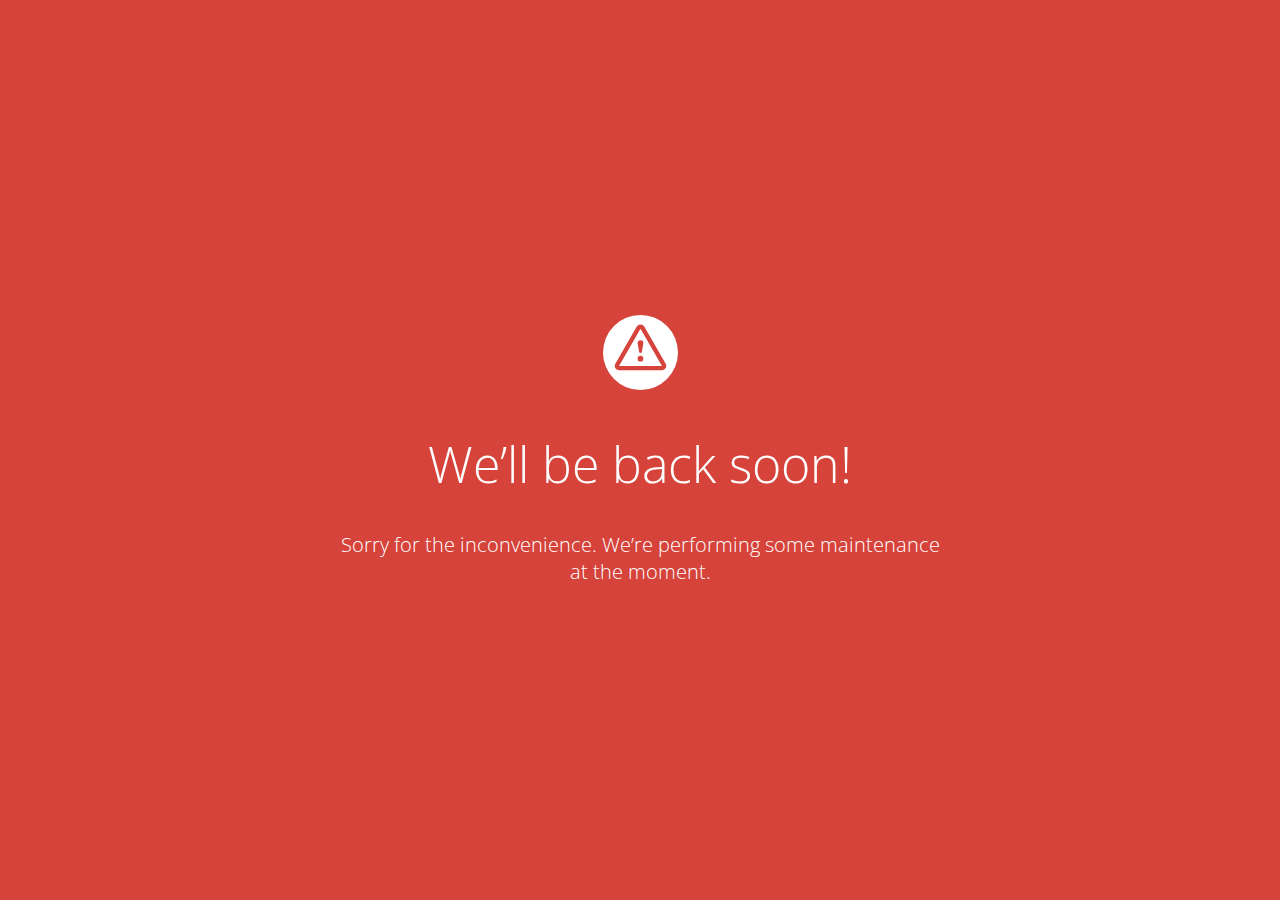
<file: index2.html>
<!doctype html>
<title>Site Maintenance</title>
<link href="https://fonts.googleapis.com/css?family=Open+Sans:300,400,700" rel="stylesheet">
<style>
  html, body { padding: 0; margin: 0; width: 100%; height: 100%; }
  * {box-sizing: border-box;}
  body { text-align: center; padding: 0; background: #d6433b; color: #fff; font-family: Open Sans; }
  h1 { font-size: 50px; font-weight: 100; text-align: center;}
  body { font-family: Open Sans; font-weight: 100; font-size: 20px; color: #fff; text-align: center; display: -webkit-box; display: -ms-flexbox; display: flex; -webkit-box-pack: center; -ms-flex-pack: center; justify-content: center; -webkit-box-align: center; -ms-flex-align: center; align-items: center;}
  article { display: block; width: 700px; padding: 50px; margin: 0 auto; }
  a { color: #fff; font-weight: bold;}
  a:hover { text-decoration: none; }
  svg { width: 75px; margin-top: 1em; }
</style>

<article>
    <svg xmlns="http://www.w3.org/2000/svg" viewBox="0 0 202.24 202.24"><defs><style>.cls-1{fill:#fff;}</style></defs><title>Asset 3</title><g id="Layer_2" data-name="Layer 2"><g id="Capa_1" data-name="Capa 1"><path class="cls-1" d="M101.12,0A101.12,101.12,0,1,0,202.24,101.12,101.12,101.12,0,0,0,101.12,0ZM159,148.76H43.28a11.57,11.57,0,0,1-10-17.34L91.09,31.16a11.57,11.57,0,0,1,20.06,0L169,131.43a11.57,11.57,0,0,1-10,17.34Z"/><path class="cls-1" d="M101.12,36.93h0L43.27,137.21H159L101.13,36.94Zm0,88.7a7.71,7.71,0,1,1,7.71-7.71A7.71,7.71,0,0,1,101.12,125.63Zm7.71-50.13a7.56,7.56,0,0,1-.11,1.3l-3.8,22.49a3.86,3.86,0,0,1-7.61,0l-3.8-22.49a8,8,0,0,1-.11-1.3,7.71,7.71,0,1,1,15.43,0Z"/></g></g></svg>
    <h1>We&rsquo;ll be back soon!</h1>
    <div>
        <p>Sorry for the inconvenience. We&rsquo;re performing some maintenance at the moment.
    </div>
</article>
</file>
